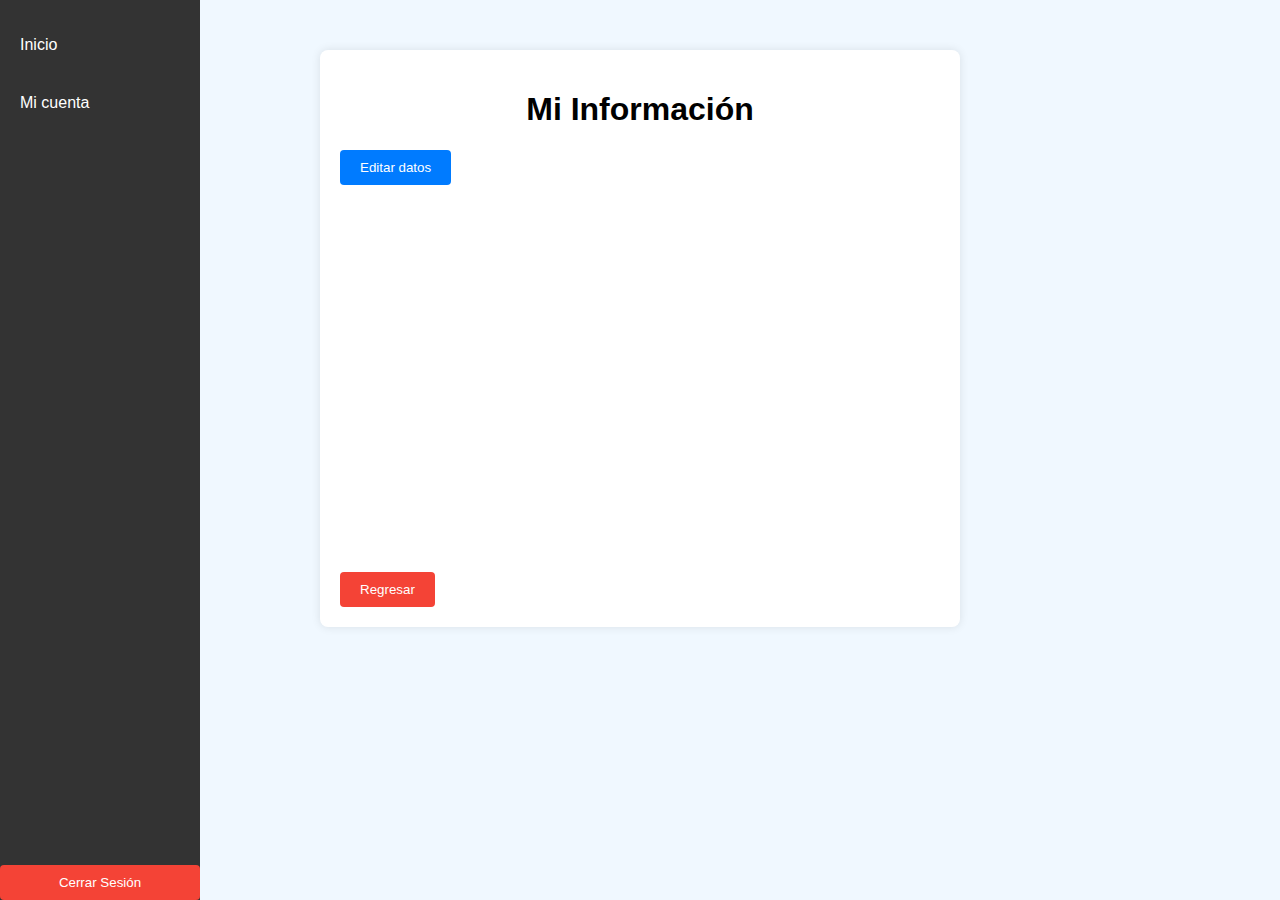
<file: HTML/account-provider.html>
<!DOCTYPE html>
<html lang="en">
<head>
    <meta charset="UTF-8">
    <meta name="viewport" content="width=device-width, initial-scale=1.0">
    <link rel="stylesheet" href="../CSS/accounts.css">
    <title>Información del Proveedor</title>
</head>
<body>
    <div class="container">
        <div class="sidebar">
            <ul>
                <li><a href="home-page-provider.html">Inicio</a></li>
                <li><a href="account-provider.html">Mi cuenta</a></li>
            </ul>
            <button id="log-out" class="logout-btn">Cerrar Sesión</button>
        </div>
        <h1>Mi Información</h1>
        <div class="data-provider"> </div>
        <button id="editButton"class="editButton">Editar datos</button>
        <form id="form" class="form">
            <input type="hidden" id="provider-id">
            <label for="name">Nombre</label>
            <input type="text" id="name">
            <label for="rfc">RFC</label>
            <input type="text" id="rfc">
            <label for="email">Correo</label>
            <input type="text" id="email">
            <label for="phoneNumber">Numero de telefono</label>
            <input type="text" id="phoneNumber">
            <label for="capacity">Capacidad</label>
            <select id="capacity">
                <option value="1">1 a 3 toneladas</option>
                <option value="2">3 a 5 toneladas</option>
                <option value="3">5 a 10 toneladas</option>
                <option value="4">10 a 15 toneladas</option>
                <option value="5">15 a 20 toneladas</option>
                <option value="6">20 a 25 toneladas</option>
                <option value="7">Mas de 25 toneladas</option>
            </select>
            <button id="edit" type="submit">Editar</button>
        </form>
        <button id="backButton">Regresar</button>
    </div>
    <script src="../JS/account-provider.js"></script>
</body>
</html>
</file>
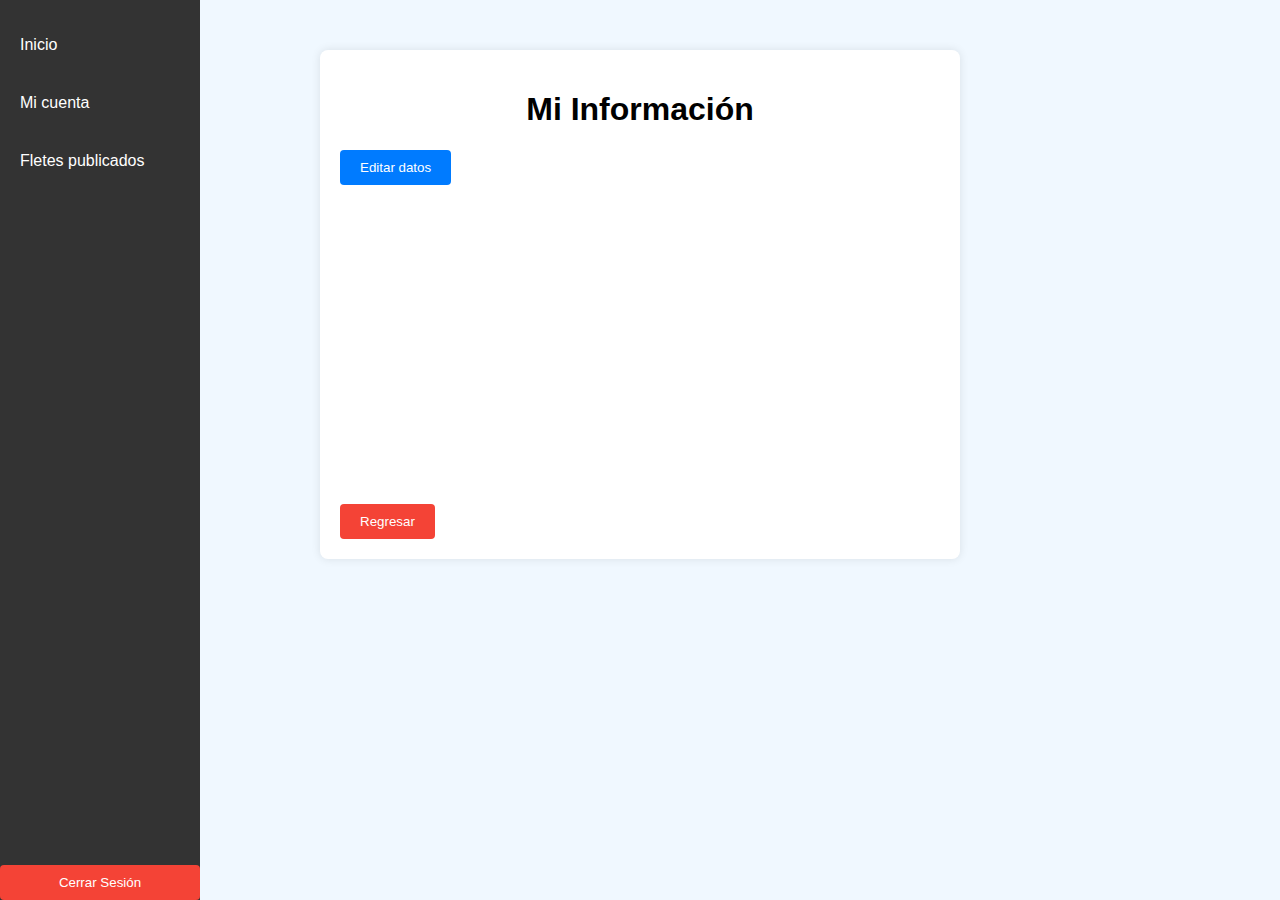
<file: HTML/account-seller.html>
<!DOCTYPE html>
<html lang="en">
<head>
    <meta charset="UTF-8">
    <meta name="viewport" content="width=device-width, initial-scale=1.0">
    <link rel="stylesheet" href="../CSS/accounts.css">
    <title>Información del Cliente</title>
</head>
<body>
    <div class="container">
        <div class="sidebar">
            <ul>
                <li><a href="home-page-seller.html">Inicio</a></li>
                <li><a href="account-seller.html">Mi cuenta</a></li>
                <li><a href="freight-seller.html">Fletes publicados</a></li>
            </ul>
            <button id="log-out" class="logout-btn">Cerrar Sesión</button>
        </div>
        <h1>Mi Información</h1>
        <div class="data-seller"> </div>
        <button id="editButton"class="editButton">Editar datos</button>
        <form id="form" class="form">
            <input type="hidden" id="seller-id">
            <label for="name">Nombre</label>
            <input type="text" id="name">
            <label for="rfc">RFC</label>
            <input type="text" id="rfc">
            <label for="email">Correo</label>
            <input type="text" id="email">
            <label for="phoneNumber">Numero de telefono</label>
            <input type="text" id="phoneNumber">
            <button id="edit" type="submit">Editar</button>
        </form>
        <button id="backButton">Regresar</button>
    </div>
    <script src="../JS/account-seller.js"></script>
</body>
</html>
</file>
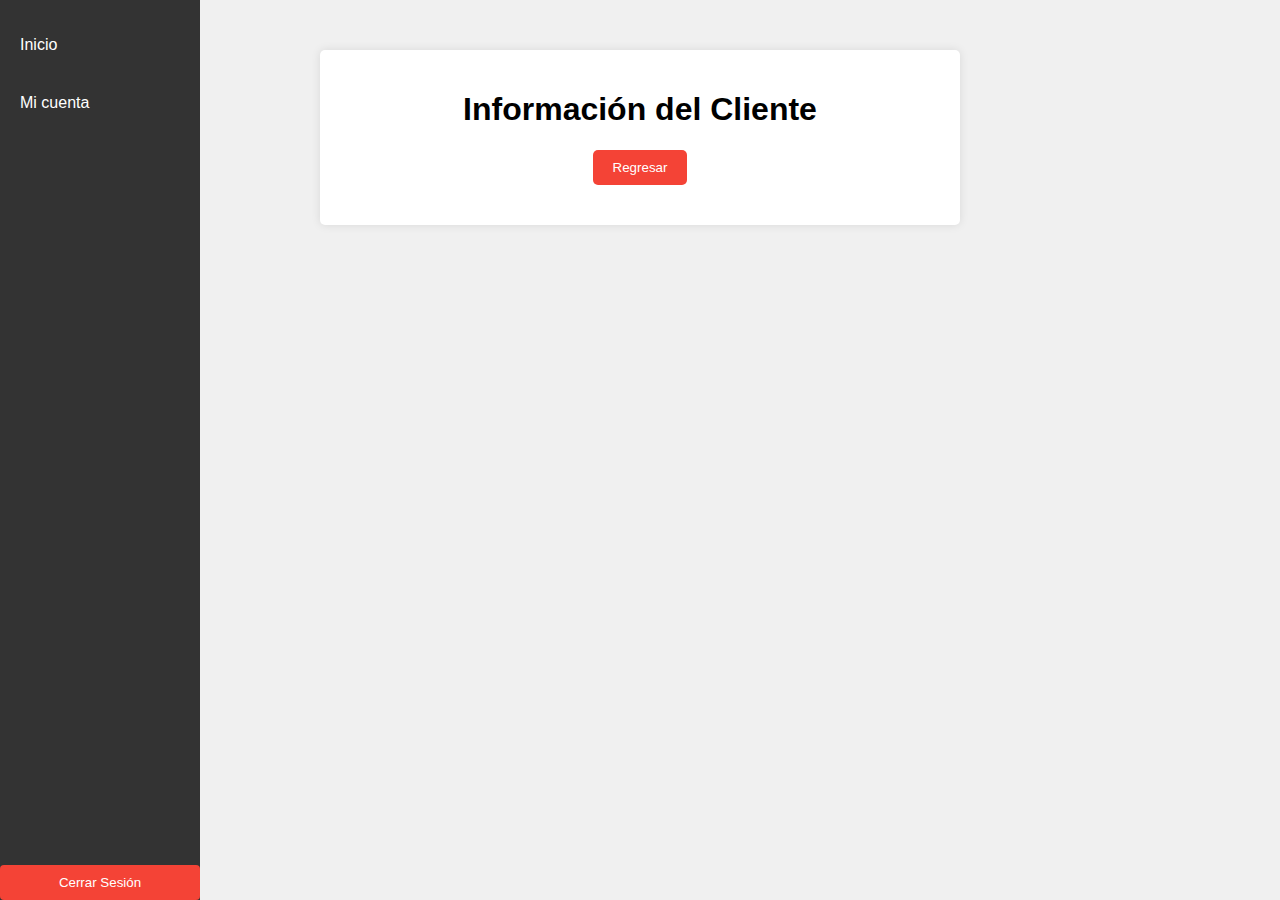
<file: HTML/contact-seller.html>
<!DOCTYPE html>
<html lang="en">
<head>
    <meta charset="UTF-8">
    <meta name="viewport" content="width=device-width, initial-scale=1.0">
    <link rel="stylesheet" href="../CSS/contact-seller.css">
    <title>Información del Cliente</title>
</head>
<body>
    <div class="sidebar">
        <ul>
            <li><a href="home-page-provider.html">Inicio</a></li>
            <li><a href="account-provider.html">Mi cuenta</a></li>
        </ul>
        <button id="log-out" class="logout-btn">Cerrar Sesión</button>
    </div>
    <div class="container">
        <h1>Información del Cliente</h1>
        <div class="data-seller"> </div>
        <button id="backButton">Regresar</button>
    </div>
    <script src="../JS/contact-seller.js"></script>
</body>
</html>
</file>
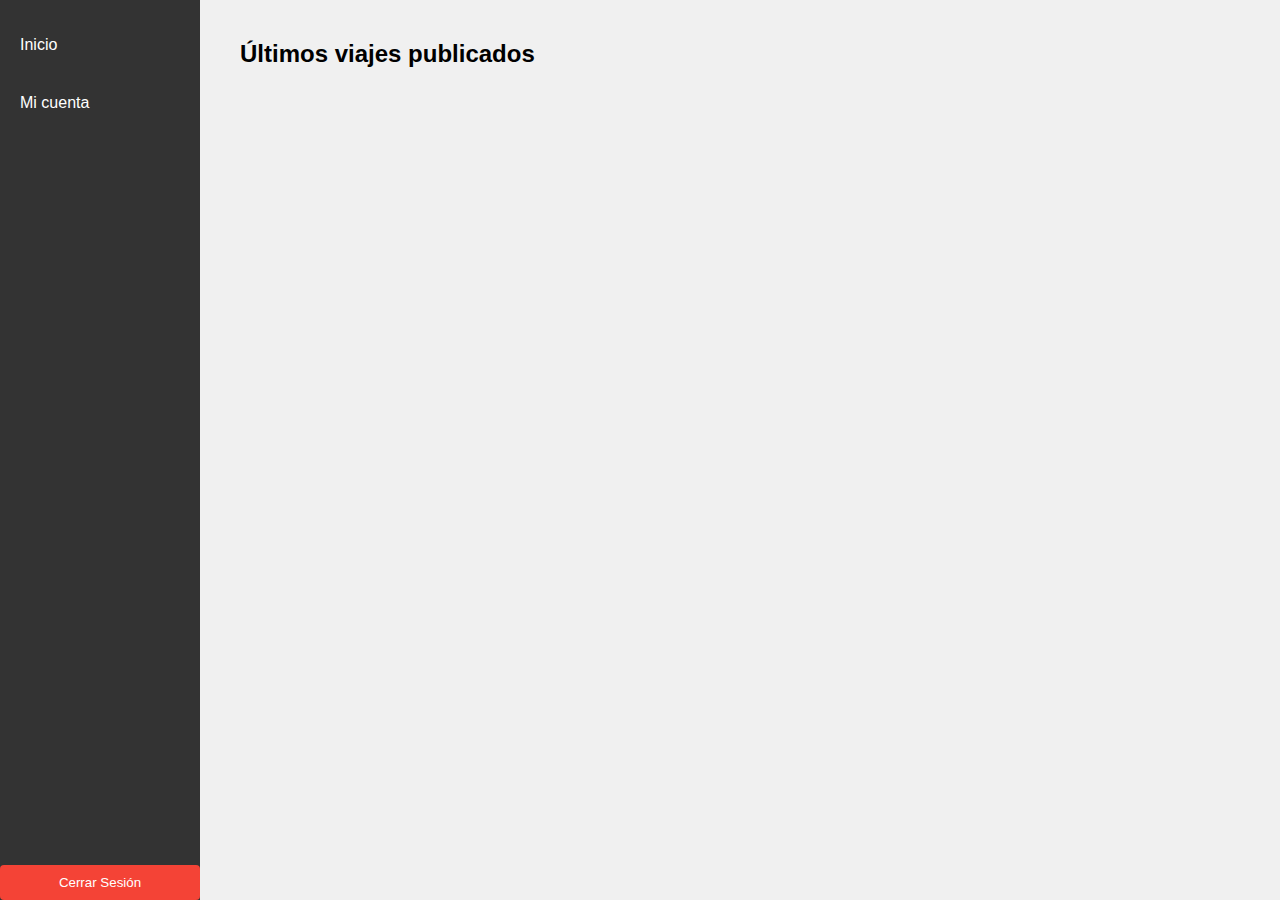
<file: HTML/home-page-provider.html>
<!DOCTYPE html>
<html lang="en">
<head>
    <meta charset="UTF-8">
    <meta name="viewport" content="width=device-width, initial-scale=1.0">
    <link rel="stylesheet" href="../CSS/home-page-provider.css">
    <title>Document</title>
</head>
<body>
    <div class="sidebar">
        <ul>
            <li><a href="home-page-provider.html">Inicio</a></li>
            <li><a href="account-provider.html">Mi cuenta</a></li>
        </ul>
        <button id="log-out" class="logout-btn">Cerrar Sesión</button>
    </div>
    <div class="container">
        <h2>Últimos viajes publicados</h2>
        <div class="viajes"> </div>
    </div>
    <script src="../JS/home-page-provider.js">
        
    </script>
</body>
</html>
</file>
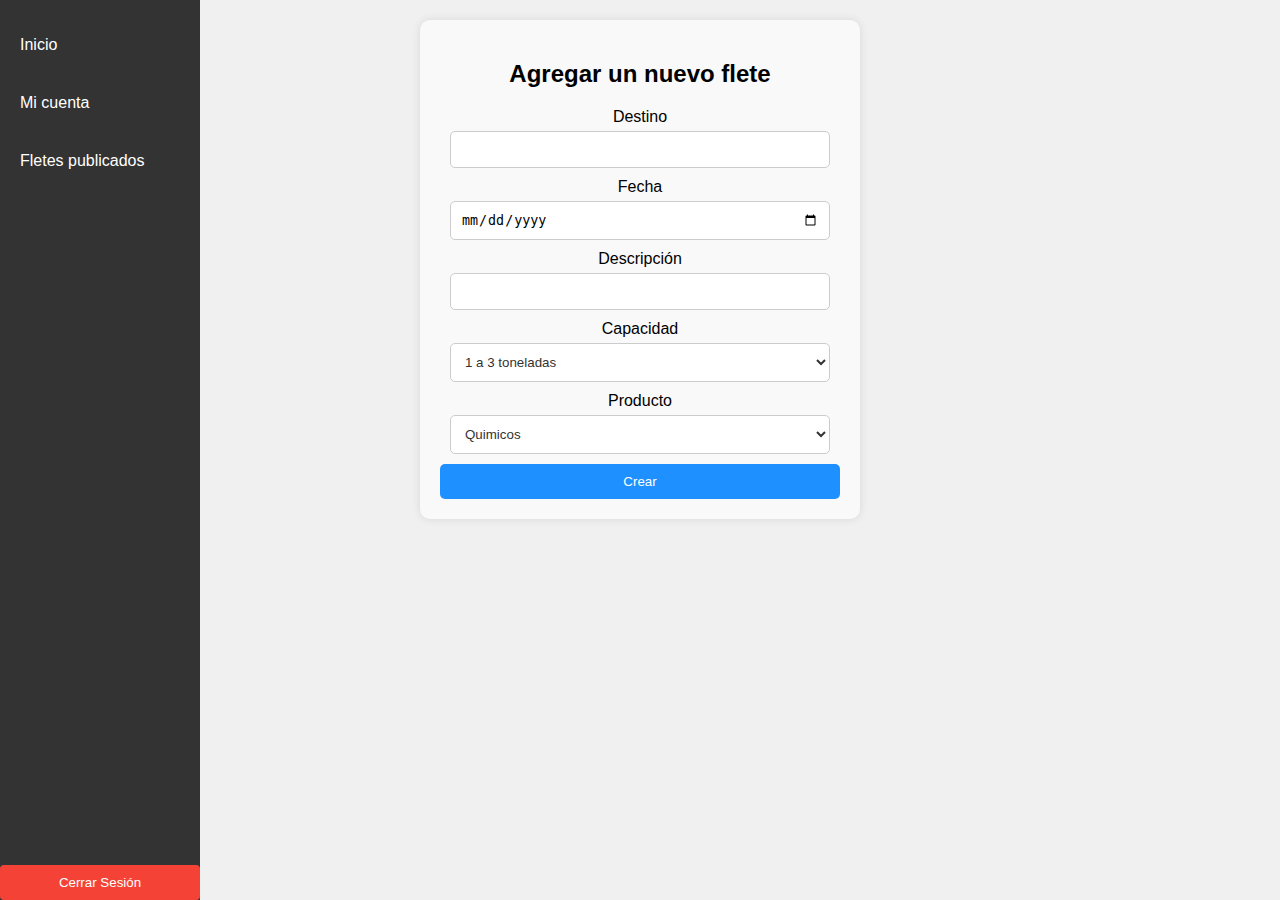
<file: HTML/home-page-seller.html>
<!DOCTYPE html>
<html lang="en">
<head>
    <meta charset="UTF-8">
    <meta name="viewport" content="width=device-width, initial-scale=1.0">
    <link rel="stylesheet" href="../CSS/home-page-seller.css">
    <title>Pagina de inicio del cliente</title>
</head>
<body>
    <div class="sidebar">
        <ul>
            <li><a href="home-page-seller.html">Inicio</a></li>
            <li><a href="account-seller.html">Mi cuenta</a></li>
            <li><a href="freight-seller.html">Fletes publicados</a></li>
        </ul>
        <button id="log-out" class="logout-btn">Cerrar Sesión</button>
    </div>
    <form class="container">
        <header>Agregar un nuevo flete</header>
        <input type="hidden" id="seller-id">
        <label for="destination">Destino</label>
        <input type="text" id="destination">
        <label for="date">Fecha</label>
        <input type="date" id="date">
        <label for="description">Descripción</label>
        <input type="text" id="description">
        <label for="capacity">Capacidad</label>
        <select id="capacity">
            <option value="1">1 a 3 toneladas</option>
            <option value="2">3 a 5 toneladas</option>
            <option value="3">5 a 10 toneladas</option>
            <option value="4">10 a 15 toneladas</option>
            <option value="5">15 a 20 toneladas</option>
            <option value="6">20 a 25 toneladas</option>
            <option value="7">Mas de 25 toneladas</option>
        </select>
        <label for="product">Producto</label>
        <select id="product">
            <option value="1">Quimicos</option>
            <option value="2">Quimicos alimenticios</option>
            <option value="3">Agroquimicos</option>
            <option value="4">Productos alimenticios</option>
            <option value="5">Materiales peligrosos</option>
            <option value="6">Materias primas</option>
            <option value="7">Otros tipo de materiales</option>
        </select>
        <button id="login-btn" type="submit">Crear</button>
    </form>
    <script src="../JS/home-page-seller.js">

    </script>
<body>
</html>
</file>
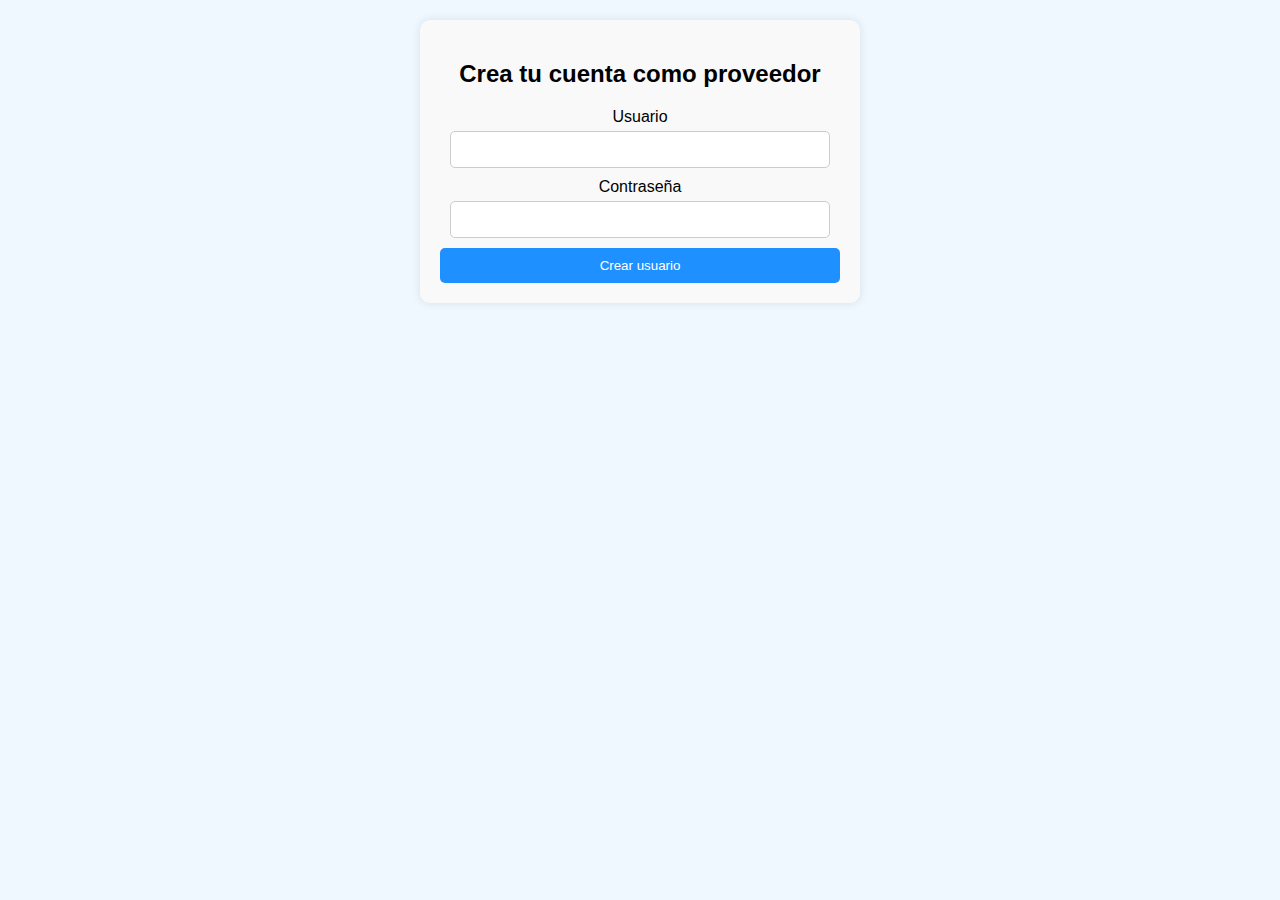
<file: HTML/new-account-provider.html>
<!DOCTYPE html>
<html lang="en">
<head>
    <meta charset="UTF-8">
    <meta name="viewport" content="width=device-width, initial-scale=1.0">
    <link rel="stylesheet" href="../CSS/login.css">
    <title>Document</title>
</head>
<body>
    <div class="container">
        <header>Crea tu cuenta como proveedor</header>
        <label for="username">Usuario</label>
        <input type="text" id="username">
        <label for="password">Contraseña</label>
        <input type="password" id="password">
        <button id="login-btn">Crear usuario</button>
    </div>
    <script src="/JS/new-account-provider.js">

    </script>
</body>
</html>
</file>
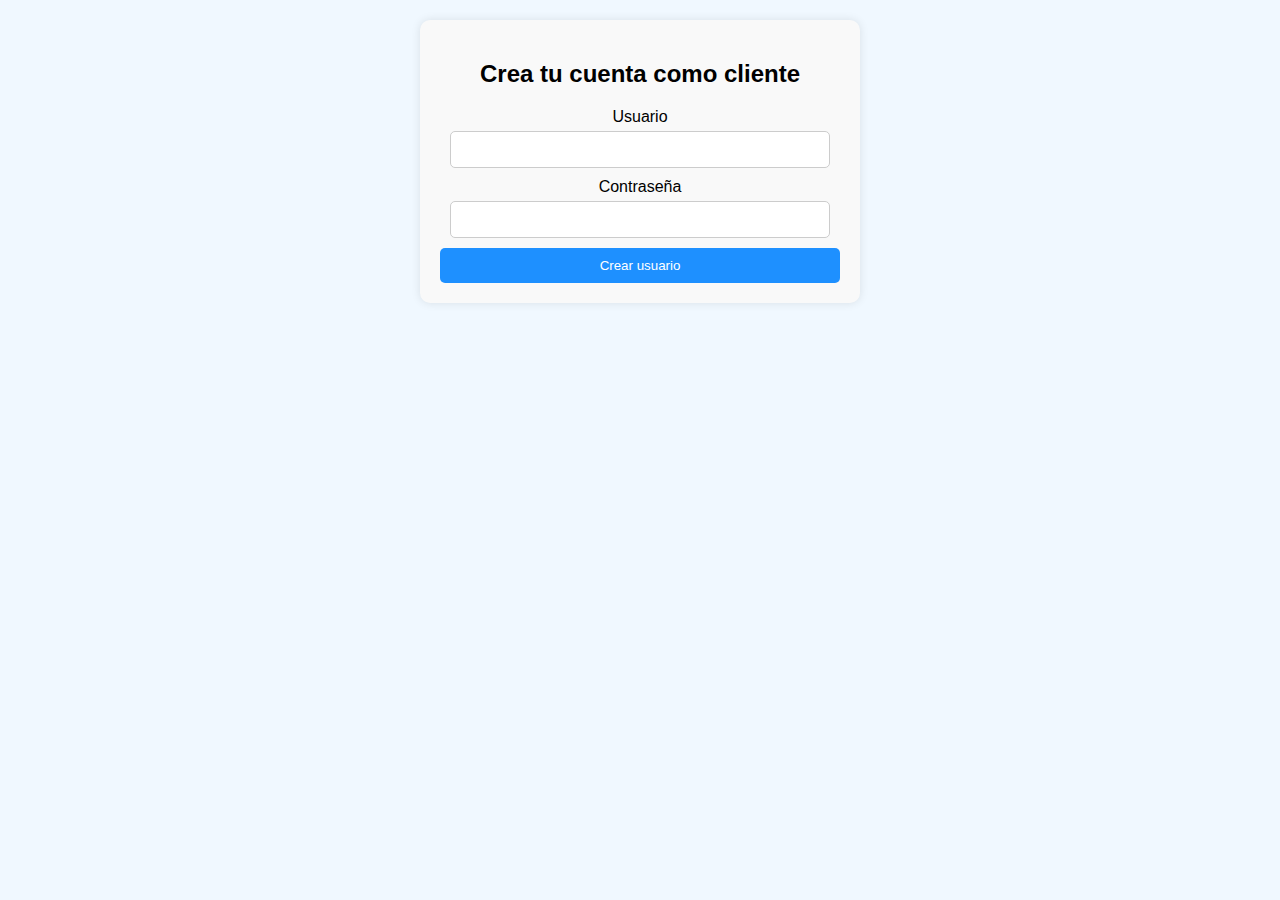
<file: HTML/new-account-seller.html>
<!DOCTYPE html>
<html lang="es">
<head>
    <meta charset="UTF-8">
    <meta name="viewport" content="width=device-width, initial-scale=1.0">
    <link rel="stylesheet" href="../CSS/login.css">
    <title>Document</title>
</head>
<body>
    <div class="container">
        <header>Crea tu cuenta como cliente</header>
        <label for="username">Usuario</label>
        <input type="text" id="username">
        <label for="password">Contraseña</label>
        <input type="password" id="password">
        <button id="login-btn">Crear usuario</button>
    </div>
    <script src="/JS/new-account-seller.js">

    </script>
</body>
</html>
</file>
<file: CSS/accounts.css>
body {
    background-color: #f0f8ff; 
    font-family: Arial, sans-serif; 
    margin: 0;
    padding: 0;

}

.sidebar {
    position: fixed; 
    top: 0; 
    left: 0; 
    height: 100%; 
    width: 200px; 
    background-color: #333; 
    display: flex;
    flex-direction: column;
}

.sidebar ul {
    list-style-type: none; 
    padding: 0; 
}

.sidebar ul li {
    padding: 10px;
}

.sidebar ul li a {
    color: #fff; 
    text-decoration: none; 
    padding: 10px;
    display: block;
}

.sidebar ul li a:hover {
    background-color: #555; 
}

.logout-btn {
    background-color: #f44336;
    color: white;
    padding: 10px 20px;
    border: none;
    border-radius: 4px;
    cursor: pointer;
    margin-top: auto;
}

.logout-btn:hover {
    background-color: #d32f2f;
}

.container {
    max-width: 600px;
    margin: 50px auto;
    background-color: #fff;
    padding: 20px;
    border-radius: 8px;
    box-shadow: 0 0 10px rgba(0, 0, 0, 0.1);
}

h1 {
    text-align: center;
}

p {
    margin: 10px 0;
}

strong {
    font-weight: bold;
    margin-right: 5px;
}

.data-seller {
    margin-bottom: 20px;
}

.data-provider{
margin-bottom: 20px;
}

select {
    width: 100%; 
    padding: 8px;
    margin-bottom: 10px;
    border: 1px solid #ccc; 
    border-radius: 5px; 
    box-sizing: border-box; 
    background-color: #fff;
    color: #333; 
}


.form{
    visibility: hidden;
}

.form-container {
    visibility: hidden;
    opacity: 0;
    transition: visibility 0s, opacity 0.5s linear;
}

.form-container.visible {
    visibility: visible;
    opacity: 1;
}

label {
    display: block;
    margin-bottom: 5px;
}

input[type="text"],
input[type="email"] {
    width: 100%;
    padding: 8px;
    margin-bottom: 10px;
    border: 1px solid #ccc;
    border-radius: 5px;
    box-sizing: border-box;
}

button {
    background-color: #007bff;
    color: white;
    padding: 10px 20px;
    border: none;
    border-radius: 4px;
    cursor: pointer;
}

button:hover {
    background-color: #0056b3;
}

#backButton {
    margin-top: 20px;
    background-color: #f44336;
}

#backButton:hover {
    background-color: #d32f2f;
}
</file>
<file: CSS/contact-seller.css>
body {
    font-family: Arial, sans-serif;
    margin: 0;
    padding: 0;
    background-color: #f0f0f0;
}

.sidebar {
    position: fixed; 
    top: 0; 
    left: 0; 
    height: 100%; 
    width: 200px; 
    background-color: #333; 
    display: flex;
    flex-direction: column;
}

.sidebar ul {
    list-style-type: none; 
    padding: 0; 
}

.sidebar ul li {
    padding: 10px;
}

.sidebar ul li a {
    color: #fff; 
    text-decoration: none; 
    padding: 10px;
    display: block;
}

.sidebar ul li a:hover {
    background-color: #555; 
}

.logout-btn {
    background-color: #f44336;
    color: white;
    padding: 10px 20px;
    border: none;
    border-radius: 4px;
    cursor: pointer;
    margin-top: auto;
}

.logout-btn:hover {
    background-color: #d32f2f;
}

.container {
    max-width: 600px;
    margin: 50px auto;
    background-color: #fff;
    padding: 20px;
    border-radius: 5px;
    box-shadow: 0 0 10px rgba(0, 0, 0, 0.1);
}

h1 {
    text-align: center;
}

#cliente-info {
    margin-top: 20px;
}

p {
    margin: 10px 0;
}

strong {
    font-weight: bold;
    margin-right: 5px;
}

#backButton {
    display: block;
    margin: 20px auto;
    padding: 10px 20px;
    background-color: #007bff;
    color: #fff;
    border: none;
    border-radius: 5px;
    cursor: pointer;
    transition: background-color 0.3s ease;
    margin-top: 20px;
    background-color: #f44336;
}

#backButton:hover {
    background-color: #d32f2f;
}
</file>
<file: CSS/home-page-provider.css>
body {
    font-family: Arial, sans-serif;
    margin: 0;
    padding: 0;
    background-color: #f0f0f0;
}

.sidebar {
    position: fixed; 
    top: 0; 
    left: 0; 
    height: 100%; 
    width: 200px; 
    background-color: #333; 
    display: flex;
    flex-direction: column;
}

.sidebar ul {
    list-style-type: none; 
    padding: 0; 
}

.sidebar ul li {
    padding: 10px;
}

.sidebar ul li a {
    color: #fff; 
    text-decoration: none; 
    padding: 10px;
    display: block;
}

.sidebar ul li a:hover {
    background-color: #555; 
}

.logout-btn {
    background-color: #f44336;
    color: white;
    padding: 10px 20px;
    border: none;
    border-radius: 4px;
    cursor: pointer;
    margin-top: auto;
}

.logout-btn:hover {
    background-color: #d32f2f;
}

.container {
    max-width: 800px;
    margin: auto;
    padding: 20px; 
}

.viaje {
    background-color: #fff;
    padding: 20px;
    border-radius: 10px;
    box-shadow: 0 0 10px rgba(0, 0, 0, 0.1);
    margin-bottom: 20px;
}

.viaje h3 {
    margin-top: 0;
}

.viaje p {
    font-size: 16px;
}

.contact-seller {
    cursor: pointer;
    transition: background-color 0.3s ease;
}

.contact-seller:hover {
    text-decoration: underline; 
}

.contact-seller:active {
    background-color: #f0f0f0; 
}
</file>
<file: CSS/home-page-seller.css>
body {
    font-family: Arial, sans-serif;
    margin: 0;
    padding: 0;
    background-color: #f0f0f0;
}

.sidebar {
    position: fixed; 
    top: 0; 
    left: 0; 
    height: 100%; 
    width: 200px; 
    background-color: #333; 
    display: flex;
    flex-direction: column;
}

.sidebar ul {
    list-style-type: none; 
    padding: 0; 
}

.sidebar ul li {
    padding: 10px;
}

.sidebar ul li a {
    color: #fff; 
    text-decoration: none; 
    padding: 10px;
    display: block;
}

.sidebar ul li a:hover {
    background-color: #555; 
}

.logout-btn {
    background-color: #f44336;
    color: white;
    padding: 10px 20px;
    border: none;
    border-radius: 4px;
    cursor: pointer;
    margin-top: auto;
}

.logout-btn:hover {
    background-color: #d32f2f;
}

.container {
    max-width: 400px; 
    margin: 20px auto; 
    padding: 20px; 
    background-color: #f9f9f9; 
    border-radius: 10px; 
    box-shadow: 0 0 10px rgba(0, 0, 0, 0.1); 
    text-align: center; 
}

label {
    display: block; 
    margin-bottom: 5px; 
}

input[type="text"],
input[type="date"],
input[type="tel"],
input[type="number"] {
    width: calc(100% - 20px); 
    padding: 10px; 
    margin-bottom: 10px; 
    border: 1px solid #ccc; 
    border-radius: 5px; 
    box-sizing: border-box; 
}

select {
    width: calc(100% - 20px); 
    padding: 10px; 
    margin-bottom: 10px; 
    border: 1px solid #ccc; 
    border-radius: 5px; 
    box-sizing: border-box; 
    background-color: #fff; 
    color: #333; 
}

header {
    background-color: #f9f9f9; 
    color: #000; 
    padding: 20px 0; 
    border-radius: 10px 10px 0 0; 
    font-size: x-large; 
    font-weight: bold; 
}

#login-btn {
    width: 100%; 
    padding: 10px; 
    background-color: #1e90ff; 
    color: #fff; 
    border: none; 
    border-radius: 5px; 
    cursor: pointer; 
}

#login-btn:hover {
    background-color: #007bff; 
}
</file>
<file: CSS/login.css>
.menu {
    background-color: #333; /* Color de fondo del menú */
    padding: 10px 0; /* Espacio alrededor del menú */
}
.menu ul {
    list-style-type: none;
    margin: 0;
    padding: 0;
    text-align: center;
}

.menu ul li {
    display: inline-block;
    position: relative;
}

.menu ul li a {
    display: block;
    padding: 10px;
    text-decoration: none;
    color: #fff;
    transition: color 0.3s;
}

.menu ul li a:hover {
    color: #7b91ebb3;
}

.dropdown-menu {
    display: none;
    position: absolute;
    background-color: #333;
    border: 1px solid #ccc;
    border-radius: 4px;
    box-shadow: 0 0px 5px rgba(0, 0, 0, 0.1);
    z-index: 1;
    width: 200px;
}

.dropdown-menu li {
    display: block;
}

.dropdown-menu li a {
    padding: 20px;
    display: block;
    text-decoration: none;
    color: #333;
    transition: background-color 0.3s;
}

.menu ul li:hover .dropdown-menu {
    display: block;
}

body {
    background-color: #f0f8ff; /* Color de fondo azul claro */
    font-family: Arial, sans-serif; /* Fuente predeterminada */
    margin: 0;
    padding: 0;
}


/* Estilos para el contenedor de los campos de entrada */
.container {
    max-width: 400px; /* Ancho máximo del contenedor */
    margin: 20px auto; /* Margen automático para centrar el contenedor */
    padding: 20px; /* Espaciado alrededor del contenedor */
    background-color: #f9f9f9; /* Color de fondo gris claro */
    border-radius: 10px; /* Bordes redondeados */
    box-shadow: 0 0 10px rgba(0, 0, 0, 0.1); /* Sombra suave */
    text-align: center; /* Centrar contenido */
}

/* Estilos para los campos de entrada y etiquetas */
label {
    display: block; /* Hacer que las etiquetas sean bloques */
    margin-bottom: 5px; /* Espacio inferior entre etiquetas */
}

input[type="text"],
input[type="password"],
input[type="tel"],
input[type="number"] {
    width: calc(100% - 20px); /* Ancho completo menos 20px de margen en cada lado */
    padding: 10px; /* Espaciado dentro del campo de entrada */
    margin-bottom: 10px; /* Espacio inferior entre campos de entrada */
    border: 1px solid #ccc; /* Borde sólido gris claro */
    border-radius: 5px; /* Bordes redondeados */
    box-sizing: border-box; /* Incluir el borde en el cálculo del tamaño */
}

/* Estilos para el campo de selección (dropdown) */
select {
    width: calc(100% - 20px); /* Ancho completo menos 20px de margen en cada lado */
    padding: 10px; /* Espaciado dentro del campo de selección */
    margin-bottom: 10px; /* Espacio inferior entre campos de selección */
    border: 1px solid #ccc; /* Borde sólido gris claro */
    border-radius: 5px; /* Bordes redondeados */
    box-sizing: border-box; /* Incluir el borde en el cálculo del tamaño */
    background-color: #fff; /* Color de fondo blanco */
    color: #333; /* Color de texto gris oscuro */
}

/* Estilos adicionales para el encabezado */
header {
    background-color: #f9f9f9; /* Color de fondo gris claro */
    color: #000; /* Color de texto negro */
    padding: 20px 0; /* Espaciado alrededor del encabezado */
    border-radius: 10px 10px 0 0; /* Bordes redondeados solo en la parte superior */
    font-size: x-large; /* Tamaño de la fuente */
    font-weight: bold; /* Fuente en negritas */
}

/* Estilo para el botón de inicio de sesión */
#login-btn {
    width: 100%; /* Ancho completo */
    padding: 10px; /* Espaciado dentro del botón */
    background-color: #1e90ff; /* Color de fondo azul */
    color: #fff; /* Color de texto blanco */
    border: none; /* Sin borde */
    border-radius: 5px; /* Bordes redondeados */
    cursor: pointer; /* Cursor de puntero al pasar el ratón */
}

#login-btn:hover {
    background-color: #007bff; /* Color de fondo azul más oscuro al pasar el ratón */
}
</file>
